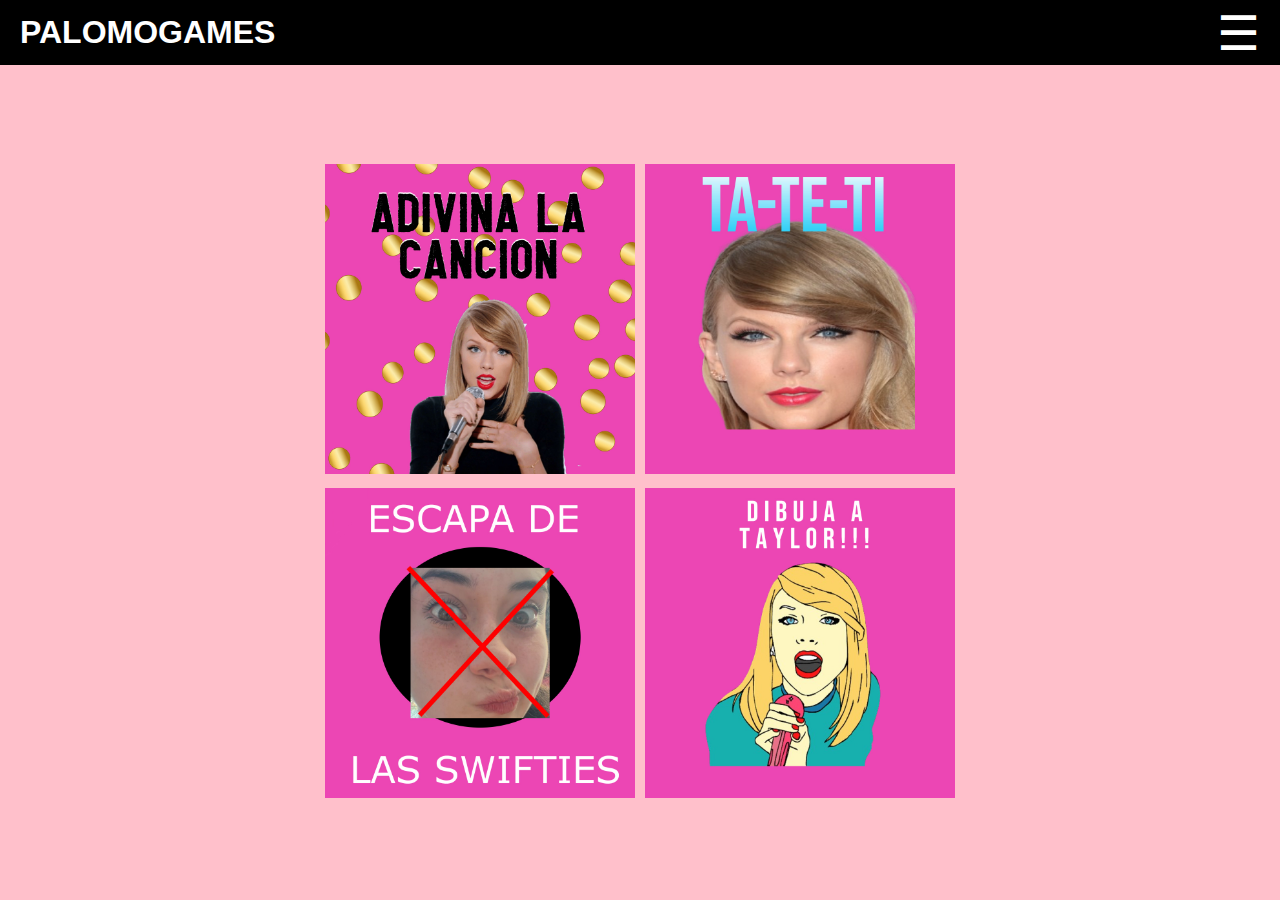
<file: index.html>
<!DOCTYPE html>
<html lang="es">
<head>
  <meta charset="UTF-8">
  <title>INICIO</title>
  <link rel="manifest" href="manifest.json">

  <style>
    body {
      margin: 0;
      display: flex;
      flex-direction: column;
      height: 100vh;
      font-family: Arial, sans-serif; /* Se puede cambiar a la fuente deseada */
      background-color: pink;
    }

    .navbar {
      display: flex;
      justify-content: space-between;
      align-items: center;
      background-color: rgb(0, 0, 0);
      color: white;
      padding: 10px 20px;
      height: 5%; /* Tamaño fijo de la barra de navegación */
      
    }

    .container {
      display: flex;
      flex-wrap: wrap;
      justify-content: center;
      align-items: center;
      width: 50%;
      margin: auto; /* Centra el contenedor horizontalmente */
    }

    .square {
      flex: 1 0 45%; /* Ajusta el tamaño de los cuadrados aquí */
      margin: 5px;
      overflow: hidden;
    }

    .square img {
      width: 100%;
      height: auto;
      object-fit: cover;
    }
    .popup {
    display: none;
    position: fixed;
    top: 0;
    left: 0;
    width: 100%;
    height: 100%;
    background-color: rgba(0, 0, 0, 0.5);
  }
  
  .popup-content {
    background-color: white;
    width: 400px;
    margin: 200px auto;
    padding: 20px;
    border-radius: 5px;
    position: relative;
  }
  
  .close-btn {
    position: absolute;
    top: 5px;
    right: 10px;
    cursor: pointer;
  }
    @media screen and (max-width: 1068px) {
      .container {
        width: 90%;
      }

      .square {
        flex: 1 0 45%; /* Ajuste para dispositivos móviles */
      }
    }
  </style>
</head>
<body>
  <div class="navbar">
    <div><h1 style="font-size: 2em;"><a href="index.html" style="text-decoration: none; color: white;">PALOMOGAMES</a></h1></div>
    <div style="font-size: 300%;">&#9776;</div> <!-- Ícono de menú (tres rayitas) -->
  </div>
  <div class="container">
    <div class="square">
      <img onclick="mostrarPopup()" src="adivinaLaCancion.jpg" alt="Imagen 1">
    </div>
    <div class="square">
      <img onclick="tateti()" src="tateti.jpg" alt="Imagen 2">
    </div>
    <div class="square">
      <img onclick="dosdjuego()" src="escapaDeLasSwifties.jpg" alt="Imagen 3">
    </div>
    <div class="square">
      <img onclick="dibuja()" src="dibujaTaylor.jpg" alt="Imagen 4">
    </div>
  </div>

  <div  class="popup" id="miPopup">
    <div  class="popup-content">
     <center><H1 style="padding-bottom: 20%; font-size: 300%;">ELIJE LA DIFICULTAD</H1>
   <button onclick="adivinaFacil()" style="background-color: #00ff0d; color: white; padding: 10px 20px; border: none; border-radius: 5px; cursor: pointer;font-size: 200%;margin-bottom: 10%; ">FACIL</button>
   <br>
   <button onclick="adivinaDificil()" style="background-color:#d80000 ; color: white; padding: 10px 20px; border: none; border-radius: 5px; cursor: pointer;font-size: 200%;margin-bottom: 10%;">DIFICIL</button></center>
    </div>
  </div>

  <script>function mostrarPopup() {
    document.getElementById('miPopup').style.display = 'block';
  }
  function adivinaDificil() {
    window.location.href = "adivinaLaCancionDificil.html"
  }

   function adivinaFacil() {
    window.location.href = "adivinaLaCancionFacil.html"
  }
  function tateti() {
    window.location.href = "TaTeTi.html"
  }
  function dosdjuego() {
    window.location.href = "juego2D.html"
  }
  function dibuja() {
    window.location.href = "dibujar.html"
  }
</script>
</body>
</html>
</file>
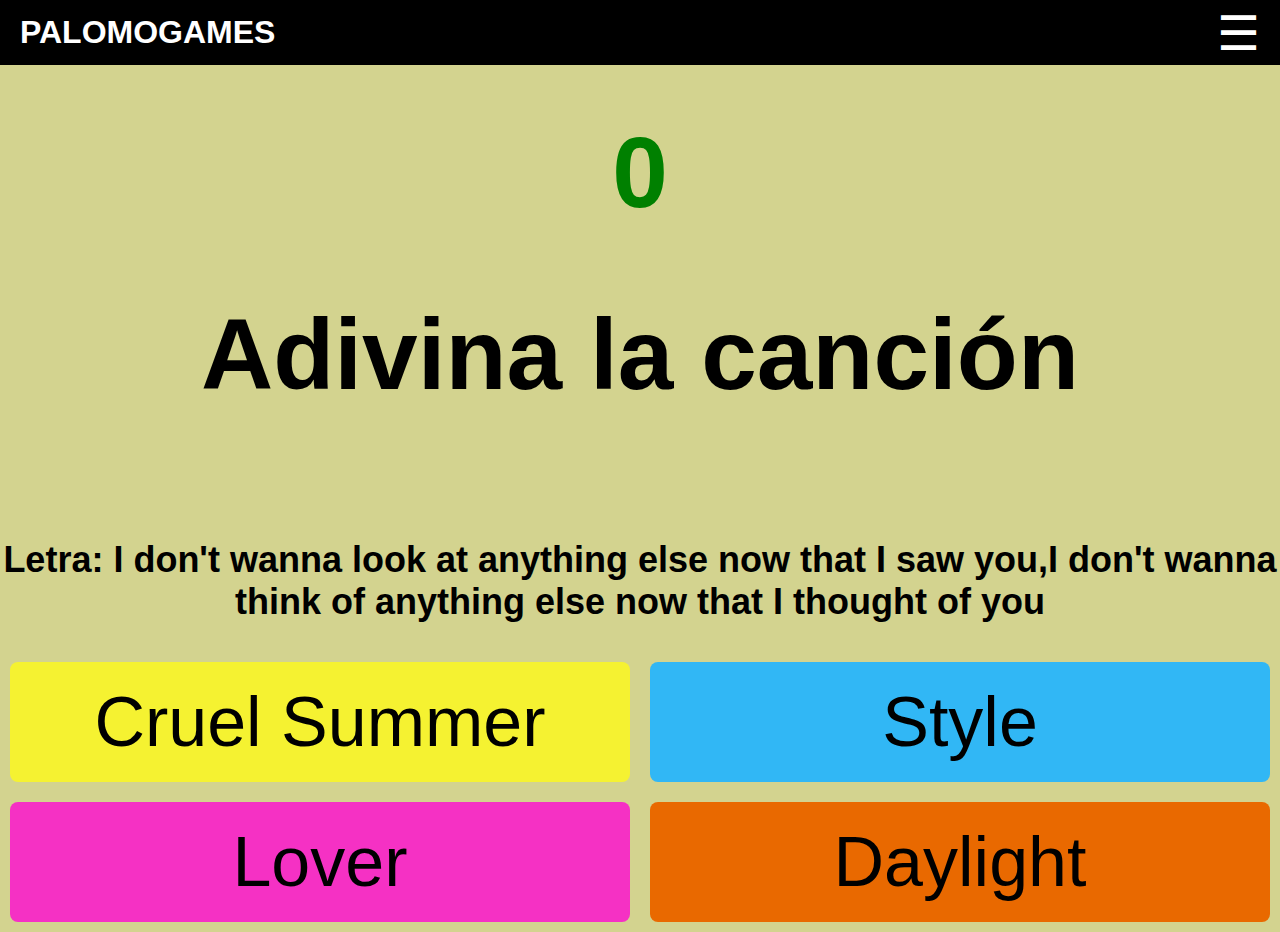
<file: adivinaLaCancionDificil.html>
<!DOCTYPE html>
<html lang="es">
<head>
  <meta charset="UTF-8">
  <title>Pregunta con botones</title>
<link rel="stylesheet" type="text/css" href="styles.css">
</head>
<body>
  <script src="scriptDificil.js"></script>
  <div class="navbar">
    <div><h1><a href="index.html" style="text-decoration: none; color: white;"> PALOMOGAMES</a></h1></div>
    <div style="font-size: 300%;">&#9776;</div> <!-- Ícono de menú (tres rayitas) -->
  </div>
  <div class="container">

    <div class="title">
    <h1 id="puntaje" style="color: green;">0</h1>
      
      <h1>Adivina la canción</h1>
    </div>
    <progress value="100" max="100" id="miBarra"></progress>

    <div class="question">
      <h2 id="letraTXT">Letra: Can I go where you go?
        Can we always be this close, forever and ever?</h2>
    </div>
    <div class="button-row">
      <button onclick="respuestaClick('preguntaTXT1')" id="preguntaTXT1" type="button" style="background-color: rgb(245, 242, 49);" class="button">Opción 1</button>
      <button onclick="respuestaClick('preguntaTXT2')"id="preguntaTXT2" type="button" style="background-color: rgb(49, 183, 245);" class="button">Opción 2</button>
      <button onclick="respuestaClick('preguntaTXT3')"id="preguntaTXT3" type="button" style="background-color: rgb(245, 49, 196);" class="button">Opción 3</button>
      <button onclick="respuestaClick('preguntaTXT4')"id="preguntaTXT4" type="button" style="background-color: rgb(233, 105, 0);" class="button">Opción 4</button>
    </div>

  </div>
  <div  class="popup" id="miPopup">
    <div  class="popup-content">
     <center><H1 style="padding-bottom: 20%; font-size: 300%;">PERDISTE!</H1>
      <H1 style="padding-bottom: 20%;" id="popupMensaje">PUNTAJE: 0</H1>
   <button onclick="volverAMenu()" style="background-color: #0008ff; color: white; padding: 10px 20px; border: none; border-radius: 5px; cursor: pointer;font-size: 200%;margin-bottom: 10%; ">VOLVER AL MENU</button>
   <button onclick="volverAJugar()" style="background-color:#0f944c ; color: white; padding: 10px 20px; border: none; border-radius: 5px; cursor: pointer;font-size: 200%;">VOLVER A JUGAR</button></center>
    </div>
  </div>

</body>
</html>
</file>
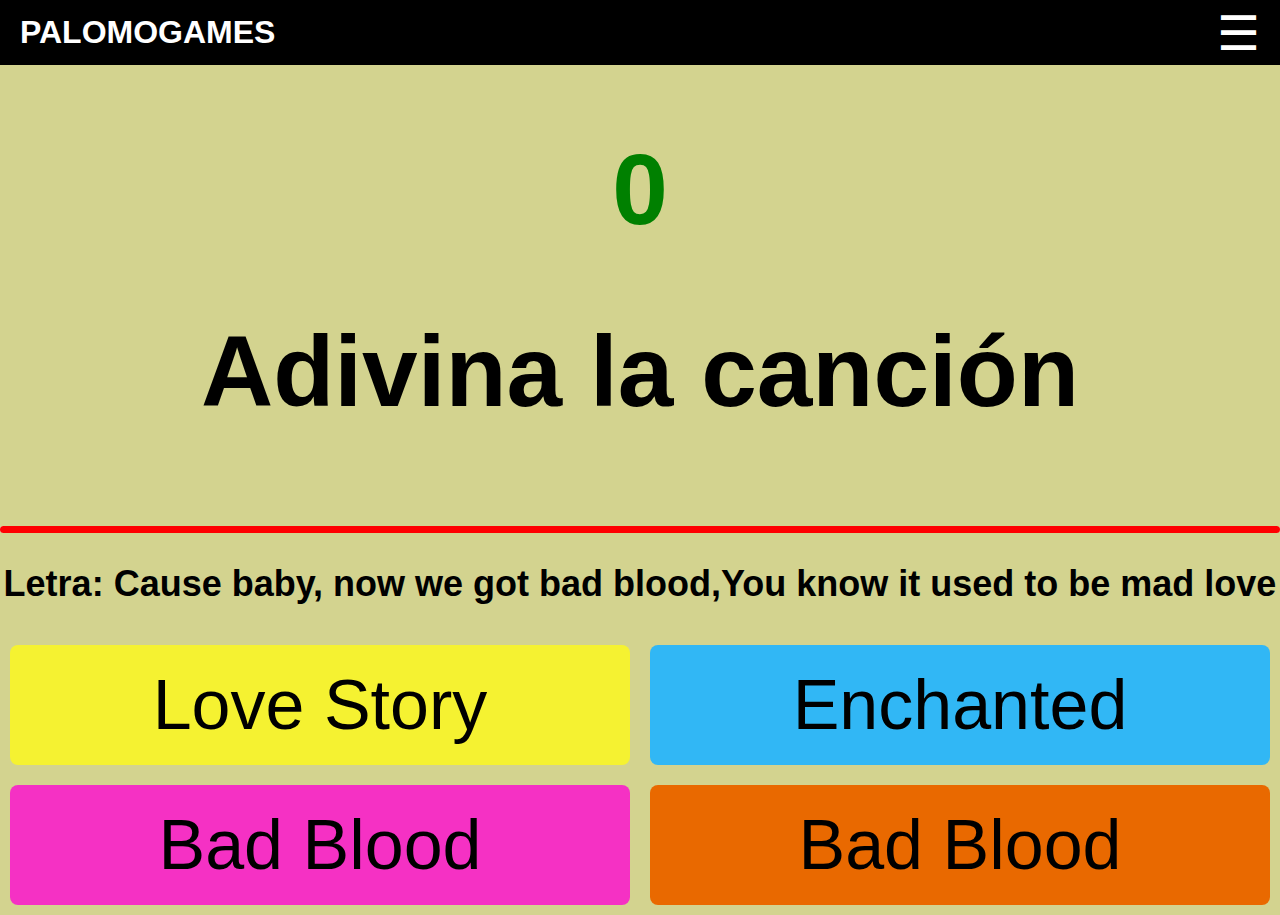
<file: adivinaLaCancionFacil.html>
<!DOCTYPE html>
<html lang="es">
<head>
  <meta charset="UTF-8">
  <title>Pregunta con botones</title>
<link rel="stylesheet" type="text/css" href="styles.css">
</head>
<body>
  <script src="scriptFacil.js"></script>
  <div class="navbar">
    <div><h1><a href="index.html" style="text-decoration: none; color: white;"> PALOMOGAMES</a></h1></div>
    <div style="font-size: 300%;">&#9776;</div> <!-- Ícono de menú (tres rayitas) -->
  </div>
  <div class="container">

    <div class="title">
    <h1 id="puntaje" style="color: green;">0</h1>
      
      <h1>Adivina la canción</h1>
    </div>
    <progress value="100" max="100" id="miBarra"></progress>

    <div class="question">
      <h2 id="letraTXT">Letra: Can I go where you go?
        Can we always be this close, forever and ever?</h2>
    </div>
    <div class="button-row">
      <button onclick="respuestaClick('preguntaTXT1')" id="preguntaTXT1" type="button" style="background-color: rgb(245, 242, 49);" class="button">Opción 1</button>
      <button onclick="respuestaClick('preguntaTXT2')"id="preguntaTXT2" type="button" style="background-color: rgb(49, 183, 245);" class="button">Opción 2</button>
      <button onclick="respuestaClick('preguntaTXT3')"id="preguntaTXT3" type="button" style="background-color: rgb(245, 49, 196);" class="button">Opción 3</button>
      <button onclick="respuestaClick('preguntaTXT4')"id="preguntaTXT4" type="button" style="background-color: rgb(233, 105, 0);" class="button">Opción 4</button>
    </div>

  </div>
  <div  class="popup" id="miPopup">
    <div  class="popup-content">
     <center><H1 style="padding-bottom: 20%; font-size: 300%;">PERDISTE!</H1>
      <H1 style="padding-bottom: 20%;" id="popupMensaje">PUNTAJE: 0</H1>
   <button onclick="volverAMenu()" style="background-color: #0008ff; color: white; padding: 10px 20px; border: none; border-radius: 5px; cursor: pointer;font-size: 200%;margin-bottom: 10%; ">VOLVER AL MENU</button>
   <button onclick="volverAJugar()" style="background-color:#0f944c ; color: white; padding: 10px 20px; border: none; border-radius: 5px; cursor: pointer;font-size: 200%;">VOLVER A JUGAR</button></center>
    </div>
  </div>

</body>
</html>
</file>
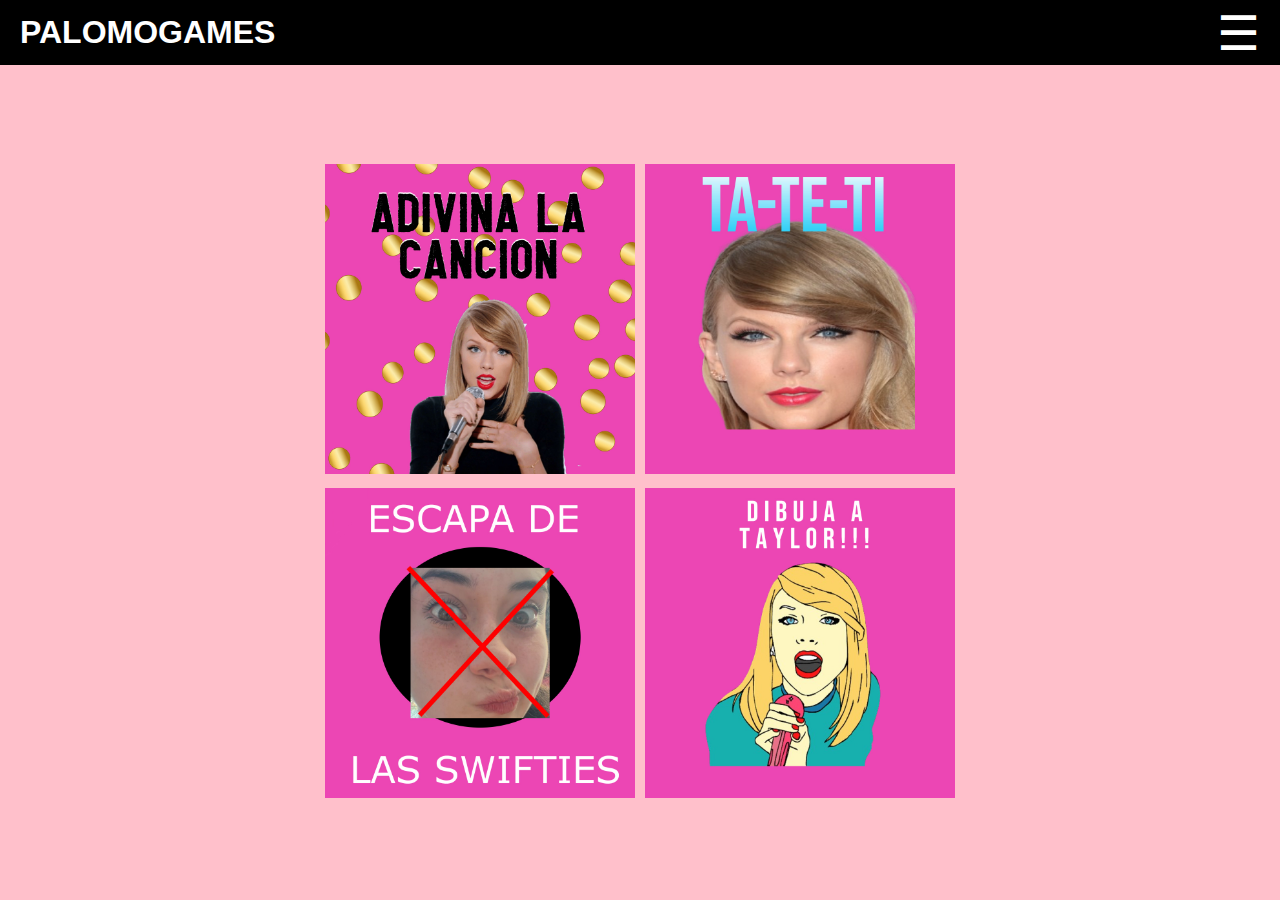
<file: inicio.html>
<!DOCTYPE html>
<html lang="es">
<head>
  <meta charset="UTF-8">
  <title>INICIO</title>
  <link rel="manifest" href="manifest.json">

  <style>
    body {
      margin: 0;
      display: flex;
      flex-direction: column;
      height: 100vh;
      font-family: Arial, sans-serif; /* Se puede cambiar a la fuente deseada */
      background-color: pink;
    }

    .navbar {
      display: flex;
      justify-content: space-between;
      align-items: center;
      background-color: rgb(0, 0, 0);
      color: white;
      padding: 10px 20px;
      height: 5%; /* Tamaño fijo de la barra de navegación */
      
    }

    .container {
      display: flex;
      flex-wrap: wrap;
      justify-content: center;
      align-items: center;
      width: 50%;
      margin: auto; /* Centra el contenedor horizontalmente */
    }

    .square {
      flex: 1 0 45%; /* Ajusta el tamaño de los cuadrados aquí */
      margin: 5px;
      overflow: hidden;
    }

    .square img {
      width: 100%;
      height: auto;
      object-fit: cover;
    }
    .popup {
    display: none;
    position: fixed;
    top: 0;
    left: 0;
    width: 100%;
    height: 100%;
    background-color: rgba(0, 0, 0, 0.5);
  }
  
  .popup-content {
    background-color: white;
    width: 400px;
    margin: 200px auto;
    padding: 20px;
    border-radius: 5px;
    position: relative;
  }
  
  .close-btn {
    position: absolute;
    top: 5px;
    right: 10px;
    cursor: pointer;
  }
    @media screen and (max-width: 1068px) {
      .container {
        width: 90%;
      }

      .square {
        flex: 1 0 45%; /* Ajuste para dispositivos móviles */
      }
    }
  </style>
</head>
<body>
  <div class="navbar">
    <div><h1 style="font-size: 2em;"><a href="inicio.html" style="text-decoration: none; color: white;">PALOMOGAMES</a></h1></div>
    <div style="font-size: 300%;">&#9776;</div> <!-- Ícono de menú (tres rayitas) -->
  </div>
  <div class="container">
    <div class="square">
      <img onclick="mostrarPopup()" src="adivinaLaCancion.jpg" alt="Imagen 1">
    </div>
    <div class="square">
      <img onclick="tateti()" src="tateti.jpg" alt="Imagen 2">
    </div>
    <div class="square">
      <img onclick="dosdjuego()" src="escapaDeLasSwifties.jpg" alt="Imagen 3">
    </div>
    <div class="square">
      <img onclick="dibuja()" src="dibujaTaylor.jpg" alt="Imagen 4">
    </div>
  </div>

  <div  class="popup" id="miPopup">
    <div  class="popup-content">
     <center><H1 style="padding-bottom: 20%; font-size: 300%;">ELIJE LA DIFICULTAD</H1>
   <button onclick="adivinaFacil()" style="background-color: #00ff0d; color: white; padding: 10px 20px; border: none; border-radius: 5px; cursor: pointer;font-size: 200%;margin-bottom: 10%; ">FACIL</button>
   <br>
   <button onclick="adivinaDificil()" style="background-color:#d80000 ; color: white; padding: 10px 20px; border: none; border-radius: 5px; cursor: pointer;font-size: 200%;margin-bottom: 10%;">DIFICIL</button></center>
    </div>
  </div>

  <script>function mostrarPopup() {
    document.getElementById('miPopup').style.display = 'block';
  }
  function adivinaDificil() {
    window.location.href = "adivinaLaCancionDificil.html"
  }

   function adivinaFacil() {
    window.location.href = "adivinaLaCancionFacil.html"
  }
  function tateti() {
    window.location.href = "TaTeTi.html"
  }
  function dosdjuego() {
    window.location.href = "juego2D.html"
  }
  function dibuja() {
    window.location.href = "dibujar.html"
  }
</script>
</body>
</html>
</file>
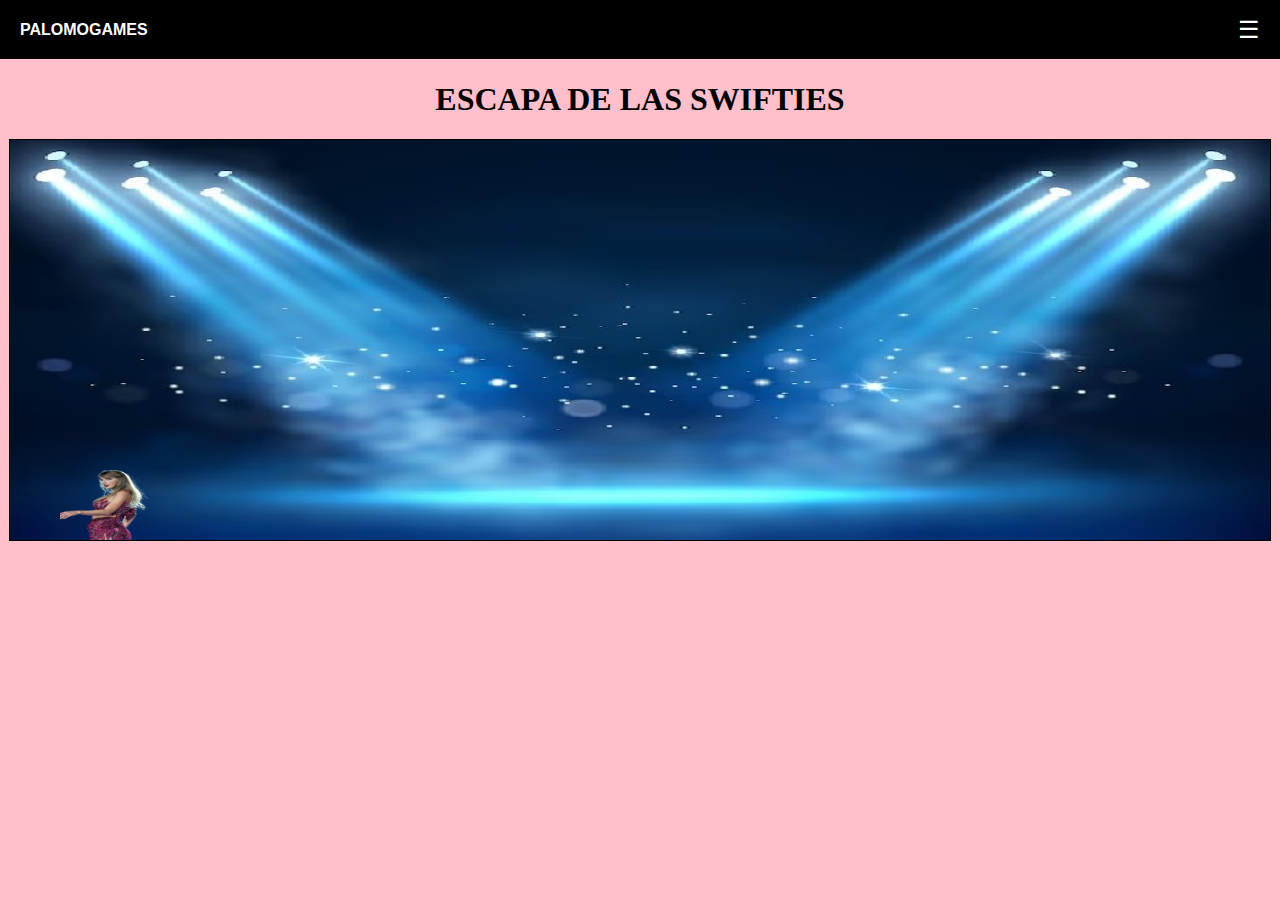
<file: juego2D.html>
<!DOCTYPE html>
<html>
<head>
  <title>Juego de Plataformas para Celulares</title>
  <meta name="viewport" content="width=device-width, initial-scale=1.0, maximum-scale=1.0, user-scalable=no">

  <style>
            body {
            -webkit-user-select: none; /* Safari */        
            -moz-user-select: none; /* Firefox */
            -ms-user-select: none; /* Internet Explorer/Edge */
            user-select: none; /* estándar */
        }
    canvas {
      border: 1px solid black;
      display: block;
      margin: 0 auto;
    }
    
    .navbar {
      display: flex;
      justify-content: space-between;
      align-items: center;
      background-color: rgb(0, 0, 0);
      color: white;
      padding: 10px 20px;
      height: 5%; /* Tamaño fijo de la barra de navegación */
      font-family: Arial, sans-serif;
    }
    .popup {
    display: none;
    position: fixed;
    top: 0;
    left: 0;
    width: 100%;
    height: 100%;
    background-color: rgba(0, 0, 0, 0.5);
  }
  
  .popup-content {
    background-color: white;
    width: 400px;
    margin: 200px auto;
    padding: 20px;
    border-radius: 5px;
    position: relative;
  }
  
  .close-btn {
    position: absolute;
    top: 5px;
    right: 10px;
    cursor: pointer;
  }
  </style>
</head>
<body style="background-color: pink; margin: 0;">
  <div class="navbar">
    <div><h1 style="font-size: 1em;"><a href="index.html" style="text-decoration: none; color: white;">PALOMOGAMES</a></h1></div>
    <div style="font-size: 150%;">&#9776;</div> <!-- Ícono de menú (tres rayitas) -->
  </div>
  <center><h1>ESCAPA DE LAS SWIFTIES</h1></center>
  <canvas id="gameCanvas" width="300" height="400"></canvas>
  <script src="game.js"></script>
  <div  class="popup" id="miPopup">
    <div  class="popup-content">
     <center><H1 style="padding-bottom: 10%; font-size: 300%;">PERDISTE:(</H1>
        <h1 style="padding-bottom: 10%;" id="ganador"></h1>
   <button onclick="volverAJugar()" style="background-color: #0008ff; color: white; padding: 10px 20px; border: none; border-radius: 5px; cursor: pointer;font-size: 200%;margin-bottom: 10%; ">VOLVER A JUGAR</button>
   <br>
   <button onclick="volverAlMenu()" style="background-color:#d80000 ; color: white; padding: 10px 20px; border: none; border-radius: 5px; cursor: pointer;font-size: 200%;margin-bottom: 10%;">VOLVER AL MENU</button></center>
    </div>
  </div>

  <script>


  </script>
</body>
</html>
</file>
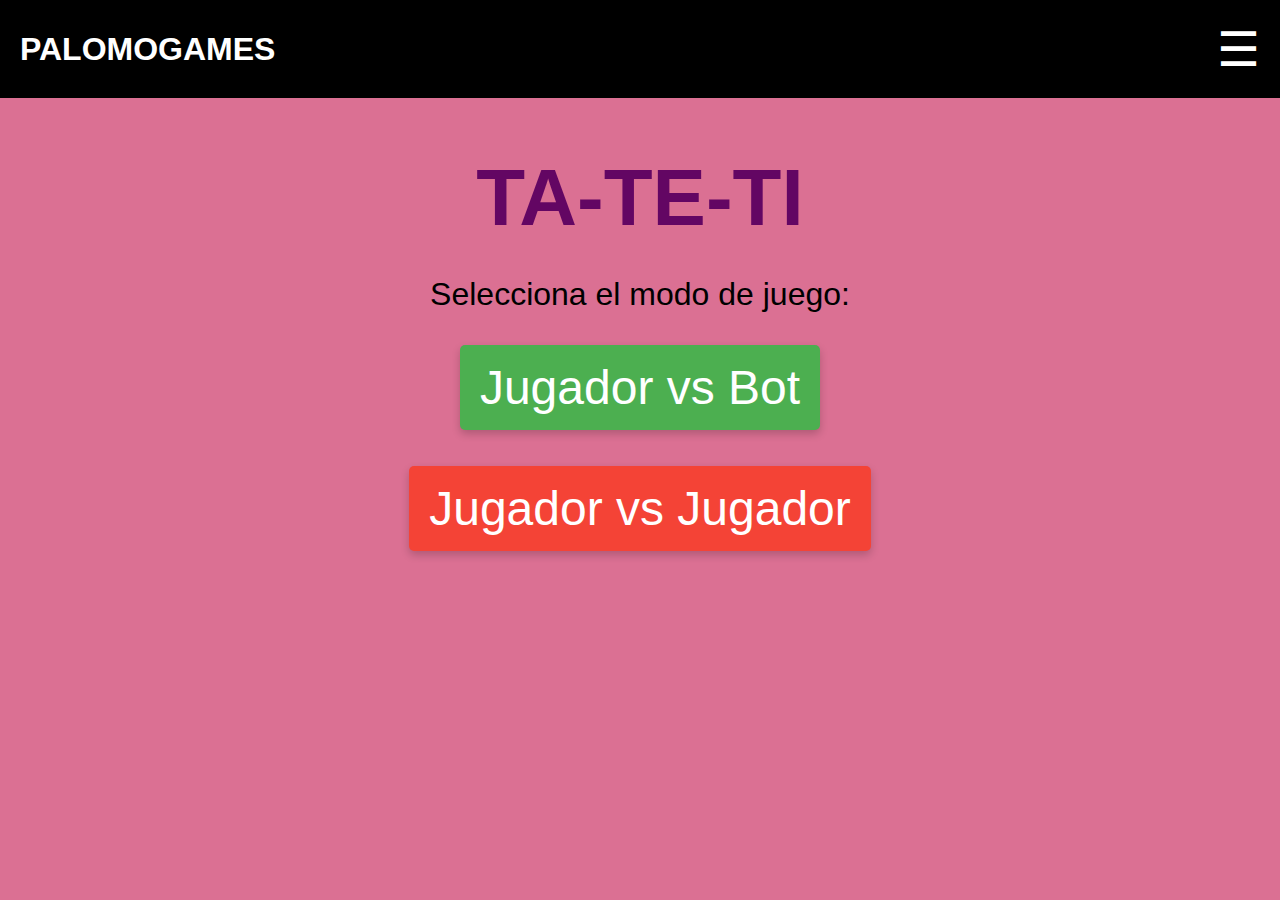
<file: TaTeTi.html>
<!DOCTYPE html>
<html>
<head>
  <title>TaTeTi</title>
  <style>
    body {
      font-family: Arial, sans-serif;
      text-align: center;
      background-color: palevioletred;
    }

    h1 {
      margin-bottom: 20px;
    }

    #menu {
      margin-bottom: 20px;
    }

    button {
      padding: 10px 20px;
      margin: 0 10px;
      font-size: 16px;
      cursor: pointer;
    }

    .board {
      display: grid;
      grid-template-columns: repeat(3, 100px);
      grid-gap: 5px;
      margin: 0 auto;
      max-width: 320px;
    }

    .cell {
      width: 100px;
      height: 100px;
      border: 1px solid black;
      background-size: contain;
      background-repeat: no-repeat;
    }

    .end-message {
      margin-top: 20px;
      font-size: 18px;
      font-weight: bold;
    }
    .popup {
    display: none;
    position: fixed;
    top: 0;
    left: 0;
    width: 100%;
    height: 100%;
    background-color: rgba(0, 0, 0, 0.5);
  }
  
  .popup-content {
    background-color: white;
    width: 400px;
    margin: 200px auto;
    padding: 20px;
    border-radius: 5px;
    position: relative;
  }
  
  .close-btn {
    position: absolute;
    top: 5px;
    right: 10px;
    cursor: pointer;
  }
  .navbar {
      display: flex;
      justify-content: space-between;
      align-items: center;
      background-color: rgb(0, 0, 0);
      color: white;
      padding: 10px 20px;
      height: 5%; /* Tamaño fijo de la barra de navegación */
      
    }
  </style>
</head>
<body style="margin: 0;">
    <div class="navbar">
        <div><h1 style="font-size: 2em;"><a href="index.html" style="text-decoration: none; color: white;">PALOMOGAMES</a></h1></div>
        <div style="font-size: 300%;">&#9776;</div> <!-- Ícono de menú (tres rayitas) -->
      </div>
<h1 style="color: rgb(99, 6, 99); font-size: 500%;">TA-TE-TI</h1>

<div id="menu">
  <p style="font-size: 200%;">Selecciona el modo de juego:</p>
  <button onclick="startGame('bot')" style="padding: 15px 20px; margin: 0 10px; font-size: 16px; cursor: pointer; background-color: #4CAF50; color: white; border: none; border-radius: 5px; text-align: center; text-decoration: none; display: inline-block; transition-duration: 0.4s; box-shadow: 0 4px 8px 0 rgba(0,0,0,0.2); font-size: 300%;">Jugador vs Bot</button>
    <br><br><br>
  <button onclick="startGame('player')" style="padding: 15px 20px; margin: 0 10px; font-size: 16px; cursor: pointer; background-color: #f44336; color: white; border: none; border-radius: 5px; text-align: center; text-decoration: none; display: inline-block; transition-duration: 0.4s; box-shadow: 0 4px 8px 0 rgba(0,0,0,0.2); font-size: 300%;">Jugador vs Jugador</button>
  </div>

<div class="board" onclick="cellClicked(event)" style="display: none;">
  <div class="cell" id="cell0"></div>
  <div class="cell" id="cell1"></div>
  <div class="cell" id="cell2"></div>
  <div class="cell" id="cell3"></div>
  <div class="cell" id="cell4"></div>
  <div class="cell" id="cell5"></div>
  <div class="cell" id="cell6"></div>
  <div class="cell" id="cell7"></div>
  <div class="cell" id="cell8"></div>
</div>


<div  class="popup" id="miPopup">
    <div  class="popup-content">
     <center><H1 style="padding-bottom: 10%; font-size: 300%;">GANADOR:</H1>
        <h1 style="padding-bottom: 10%;" id="ganador"></h1>
   <button onclick="volverAJugar()" style="background-color: #0008ff; color: white; padding: 10px 20px; border: none; border-radius: 5px; cursor: pointer;font-size: 200%;margin-bottom: 10%; ">VOLVER A JUGAR</button>
   <br>
   <button onclick="volverAlMenu()" style="background-color:#d80000 ; color: white; padding: 10px 20px; border: none; border-radius: 5px; cursor: pointer;font-size: 200%;margin-bottom: 10%;">VOLVER AL MENU</button></center>
    </div>
  </div>
  
<div class="end-message" style="display: none;"></div>




<script>
  let currentPlayer = 'X';
  let gameMode = '';
  let gameEnded = false;

  const cells = document.querySelectorAll('.cell');
  const menu = document.getElementById('menu');
  const board = document.querySelector('.board');
  const endMessage = document.querySelector('.end-message');

  function startGame(mode) {
    gameMode = mode;
    menu.style.display = 'none';
    board.style.display = 'grid';
    endMessage.style.display = 'none';
    gameEnded = false;

    if (gameMode === 'bot' && currentPlayer === 'O') {
      botMove();
    }
  }

  function cellClicked(event) {
    if (gameMode === '' || gameEnded) return;

    const cell = event.target;
    const cellIndex = Array.from(cells).indexOf(cell);

    if (cell.style.backgroundImage === '') {
      cell.style.backgroundImage = `url('${currentPlayer}.png')`;

      if (checkWinner()) {
        endGame(currentPlayer);
        return;
      }

      if (checkDraw()) {
        endGame('¡Empate!');
        return;
      }

      if (!gameEnded && gameMode === 'bot') {
        currentPlayer = currentPlayer === 'X' ? 'O' : 'X';
        botMove();
      } else {
        currentPlayer = currentPlayer === 'X' ? 'O' : 'X';
      }
    }
  }

  function checkWinner() {
    const winningCombos = [
      [0, 1, 2], [3, 4, 5], [6, 7, 8],
      [0, 3, 6], [1, 4, 7], [2, 5, 8],
      [0, 4, 8], [2, 4, 6]
    ];

    return winningCombos.some(combo => {
      const [a, b, c] = combo;
      return cells[a].style.backgroundImage !== '' &&
        cells[a].style.backgroundImage === cells[b].style.backgroundImage &&
        cells[a].style.backgroundImage === cells[c].style.backgroundImage;
    });
  }

  function checkDraw() {
    return Array.from(cells).every(cell => cell.style.backgroundImage !== '');
  }

  function botMove() {
    let emptyCells = Array.from(cells).filter(cell => cell.style.backgroundImage === '');
    if (emptyCells.length > 0) {
      const randomCell = emptyCells[Math.floor(Math.random() * emptyCells.length)];
      randomCell.style.backgroundImage = `url('${currentPlayer}.png')`;

      if (checkWinner()) {
        endGame(`¡${currentPlayer} ha ganado!`);
        return;
      }

      if (checkDraw()) {
        endGame('¡Empate!');
        return;
      }

      currentPlayer = currentPlayer === 'X' ? 'O' : 'X';
    }
  }

  function endGame(message) {
    document.getElementById('miPopup').style.display = 'block';
    document.getElementById("ganador").textContent = message
    endMessage.textContent = message;
    endMessage.style.display = 'block';
    gameEnded = true;
  }

  function resetGame() {
    cells.forEach(cell => {
      cell.style.backgroundImage = '';
    });
    currentPlayer = 'X';
    gameMode = '';
    menu.style.display = 'block';
    board.style.display = 'none';
    endMessage.style.display = 'none';
    gameEnded = false;
  }

  function volverAlMenu() {
    window.location.href = "index.html";
}

function volverAJugar() {
    window.location.reload();
}
</script>

</body>
</html>
</file>
<file: styles.css>
body, html {
    height: 100%;
    margin: 0;
    font-family: Arial, sans-serif;
    background-color: rgb(211, 211, 143);
  }

  .navbar {
    display: flex;
    justify-content: space-between;
    align-items: center;
    background-color: rgb(0, 0, 0);
    color: white;
    padding: 10px 20px;
    height: 5%;
  }

  .container {
    display: flex;
    flex-direction: column;
    align-items: center;
    justify-content: center;
    height: calc(100% - 50px); /* Resta el alto de la barra de navegación */
  }

  .title {
    text-align: center;
    margin-bottom: 30px;
    width: 100%; /* Ajusta el ancho del título */
    font-size: 50px; /* Ajusta el tamaño de la fuente del título */
  }

  .question {
    text-align: center;
    font-size: 24px; /* Ajusta el tamaño de la fuente de la pregunta */
  }

  .button-row {
    display: flex;
    flex-wrap: wrap;
    justify-content: center;
    width: 100%;
    height: 50%;
  }

  .button {
    flex: 1;
    min-width: 40%; /* Ajusta el ancho mínimo de los botones */
    padding: 20px 0;
    margin: 10px;
    font-size: 70px; /* Ajusta el tamaño de la fuente de los botones */
    border: none;
    cursor: pointer;
    border-radius: 8px;
  }

  progress {
    width: 100%;
    height: 20px;
    appearance: none;
    -webkit-appearance: none;
}

progress::-webkit-progress-bar {

    background-color: #f0f0f0;
    border-radius: 10px;
}

progress::-webkit-progress-value {
    background-color: red;
    border-radius: 10px;
    transition: width 0.5s ease-in-out; /* Transición suave */
}

/* POP UP */
/* Estilos del popup */
.popup {
    display: none;
    position: fixed;
    top: 0;
    left: 0;
    width: 100%;
    height: 100%;
    background-color: rgba(0, 0, 0, 0.5);
  }
  
  .popup-content {
    background-color: white;
    width: 400px;
    margin: 200px auto;
    padding: 20px;
    border-radius: 5px;
    position: relative;
  }
  
  .close-btn {
    position: absolute;
    top: 5px;
    right: 10px;
    cursor: pointer;
  }
</file>
